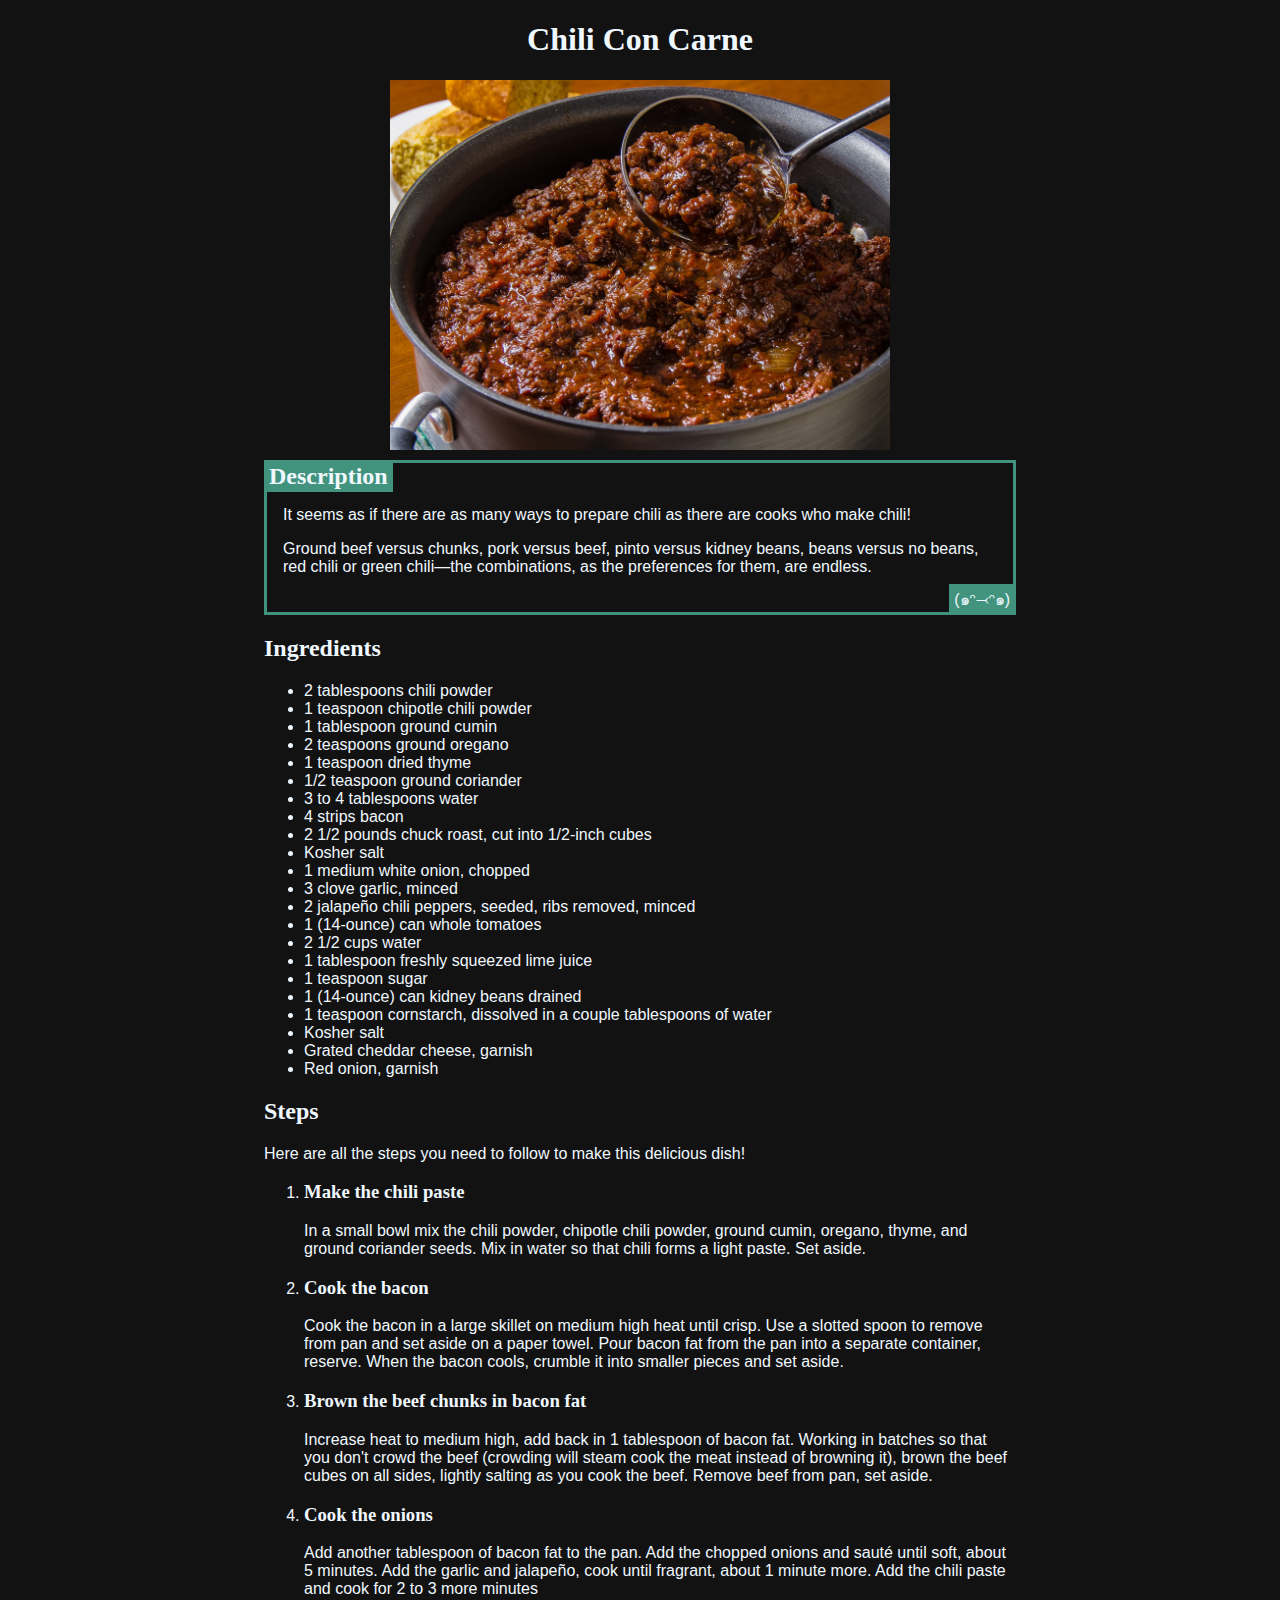
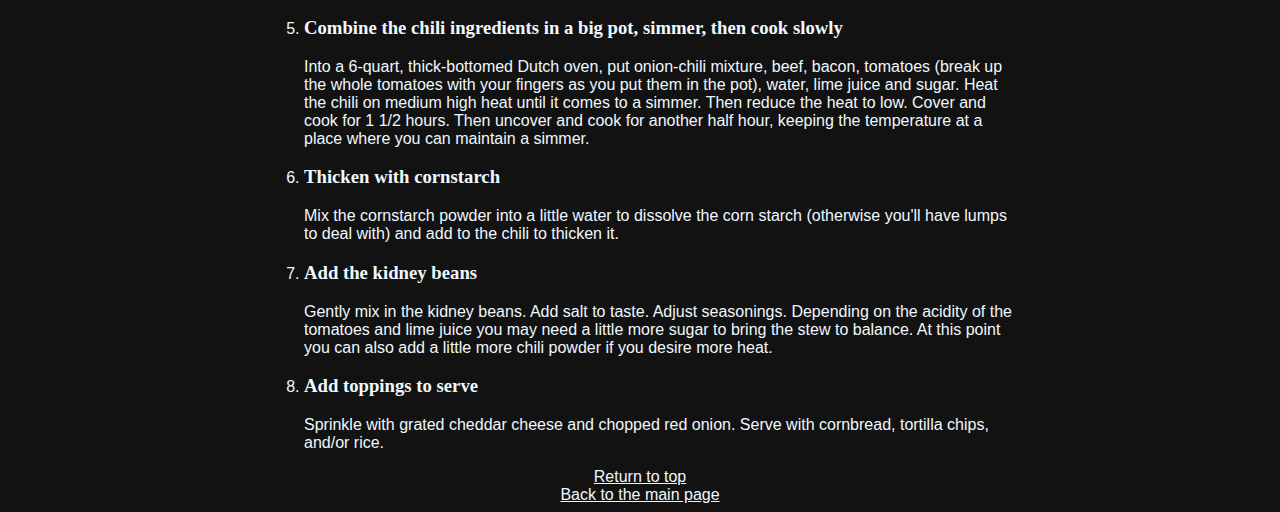
<file: recipes/chili-con-carne.html>
<!DOCTYPE html>
<html lang="en">
<head>
    <link rel="stylesheet" href="../styles.css">
    <meta charset="UTF-8">
    <title>Chili Con Carne Recipe</title>
</head>
<body>
    <h1 id="top">Chili Con Carne</h1>
    <img loading="lazy" class="center" src="../img/chili-con-carne.jpg" alt="A pot of chili con carne with ladel" width="500" height="370">
    <div class="elem">
        <h2 class="label">
            Description
        </h2>
        <p>
            It seems as if there are as many ways to prepare chili as there are cooks who make chili!
        </p>
        <p>
            Ground beef versus chunks, pork versus beef, pinto versus kidney beans, 
            beans versus no beans, red chili or green chili—the combinations,
            as the preferences for them, are endless.
        </p>
        <span class="endlabel">(๑ᵔ⤙ᵔ๑)</span>
    </div>
    <h2>Ingredients</h2>
    <ul>
        <li>2 tablespoons chili powder</li>
        <li>1 teaspoon chipotle chili powder</li>
        <li>1 tablespoon ground cumin</li>
        <li>2 teaspoons ground oregano</li>
        <li>1 teaspoon dried thyme</li>
        <li>1/2 teaspoon ground coriander</li>
        <li>3 to 4 tablespoons water</li>
        <li>4 strips bacon</li>
        <li>2 1/2 pounds chuck roast, cut into 1/2-inch cubes</li>
        <li>Kosher salt</li>
        <li>1 medium white onion, chopped</li>
        <li>3 clove garlic, minced</li>
        <li>2 jalapeño chili peppers, seeded, ribs removed, minced</li>
        <li>1 (14-ounce) can whole tomatoes</li>
        <li>2 1/2 cups water</li>
        <li>1 tablespoon freshly squeezed lime juice</li>
        <li>1 teaspoon sugar</li>
        <li>1 (14-ounce) can kidney beans drained</li>
        <li>1 teaspoon cornstarch, dissolved in a couple tablespoons of water</li>
        <li>Kosher salt</li>
        <li>Grated cheddar cheese, garnish</li>
        <li>Red onion, garnish</li>
    </ul>
    <h2>Steps</h2>
    <p>Here are all the steps you need to follow to make this delicious dish!</p>
    <ol>
        <li><h3>Make the chili paste</h3></li>
        <p>In a small bowl mix the chili powder, chipotle chili powder, ground cumin, oregano, thyme, and ground coriander seeds. Mix in water so that chili forms a light paste. Set aside.</p>
        <li><h3>Cook the bacon</h3></li>
        <p>Cook the bacon in a large skillet on medium high heat until crisp. Use a slotted spoon to remove from pan and set aside on a paper towel. Pour bacon fat from the pan into a separate container, reserve. When the bacon cools, crumble it into smaller pieces and set aside.</p>
        <li><h3>Brown the beef chunks in bacon fat</h3></li>
        <p>Increase heat to medium high, add back in 1 tablespoon of bacon fat. Working in batches so that you don't crowd the beef (crowding will steam cook the meat instead of browning it), brown the beef cubes on all sides, lightly salting as you cook the beef. Remove beef from pan, set aside.</p>
        <li><h3>Cook the onions</h3></li>
        <p>Add another tablespoon of bacon fat to the pan. Add the chopped onions and sauté until soft, about 5 minutes. Add the garlic and jalapeño, cook until fragrant, about 1 minute more. Add the chili paste and cook for 2 to 3 more minutes</p>
        <li><h3>Combine the chili ingredients in a big pot, simmer, then cook slowly</h3></li>
        <p>Into a 6-quart, thick-bottomed Dutch oven, put onion-chili mixture, beef, bacon, tomatoes (break up the whole tomatoes with your fingers as you put them in the pot), water, lime juice and sugar. Heat the chili on medium high heat until it comes to a simmer. Then reduce the heat to low. Cover and cook for 1 1/2 hours. Then uncover and cook for another half hour, keeping the temperature at a place where you can maintain a simmer.</p>
        <li><h3>Thicken with cornstarch</h3></li>
        <p>Mix the cornstarch powder into a little water to dissolve the corn starch (otherwise you'll have lumps to deal with) and add to the chili to thicken it.</p>
        <li><h3>Add the kidney beans</h3></li>
        <p>Gently mix in the kidney beans. Add salt to taste. Adjust seasonings. Depending on the acidity of the tomatoes and lime juice you may need a little more sugar to bring the stew to balance. At this point you can also add a little more chili powder if you desire more heat.</p>
        <li><h3>Add toppings to serve</h3></li>
        <p>Sprinkle with grated cheddar cheese and chopped red onion. Serve with cornbread, tortilla chips, and/or rice.</p>

        
    </ol>
    <div class="center">
        <a href="#top">Return to top</a>
        <br>
        <a href="../index.html">Back to the main page</a>
    </div>
</body>
</html>
</file>
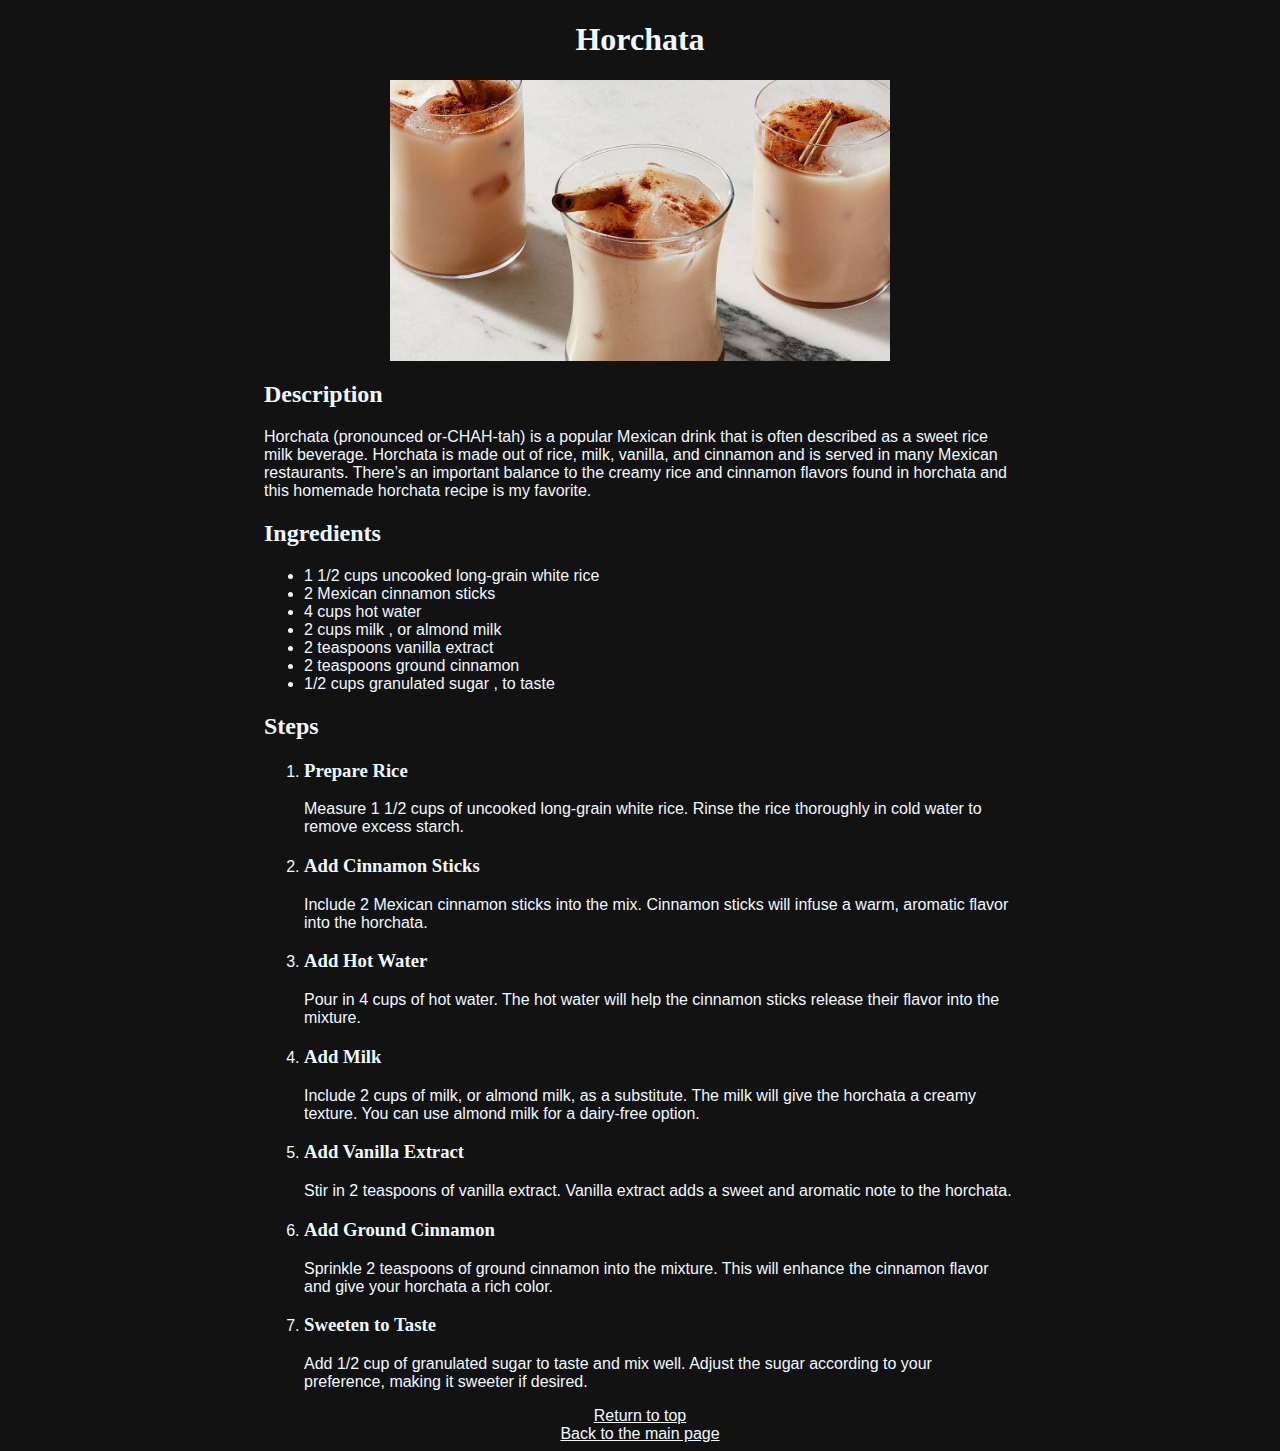
<file: recipes/horchata.html>
<!DOCTYPE html>
<html lang="en">
<head>
    <link rel="stylesheet" href="../styles.css">
    <meta charset="UTF-8">
    <title>Horchata</title>
</head>
<body>
    <h1 id="top">Horchata</h1>
    <img class="center" src="../img/horchata-2.jpg" alt="Horchata in glass cups" width="500" height="280">
    <h2>Description</h2>
    <p>
        Horchata (pronounced or-CHAH-tah) is a popular Mexican drink that is often described as a sweet rice milk beverage. Horchata is made out of rice, milk, vanilla, and cinnamon and is served in many Mexican restaurants.  There’s an important balance to the creamy rice and cinnamon flavors found in horchata and this homemade horchata recipe is my favorite.
    </p>
    <h2>Ingredients</h2>
    <ul>
        <li>1 1/2 cups uncooked long-grain white rice</li>
        <li>2 Mexican cinnamon sticks</li>
        <li>4 cups hot water</li>
        <li>2 cups milk , or almond milk</li>
        <li>2 teaspoons vanilla extract</li>
        <li>2 teaspoons ground cinnamon</li>
        <li>1/2 cups granulated sugar , to taste</li>
    </ul>
    <h2>Steps</h2>
    <ol>
        <li>
          <h3>Prepare Rice</h3>
          <p>Measure 1 1/2 cups of uncooked long-grain white rice. Rinse the rice thoroughly in cold water to remove excess starch.</p>
        </li>
        <li>
          <h3>Add Cinnamon Sticks</h3>
          <p>Include 2 Mexican cinnamon sticks into the mix. Cinnamon sticks will infuse a warm, aromatic flavor into the horchata.</p>
        </li>
        <li>
          <h3>Add Hot Water</h3>
          <p>Pour in 4 cups of hot water. The hot water will help the cinnamon sticks release their flavor into the mixture.</p>
        </li>
        <li>
          <h3>Add Milk</h3>
          <p>Include 2 cups of milk, or almond milk, as a substitute. The milk will give the horchata a creamy texture. You can use almond milk for a dairy-free option.</p>
        </li>
        <li>
          <h3>Add Vanilla Extract</h3>
          <p>Stir in 2 teaspoons of vanilla extract. Vanilla extract adds a sweet and aromatic note to the horchata.</p>
        </li>
        <li>
          <h3>Add Ground Cinnamon</h3>
          <p>Sprinkle 2 teaspoons of ground cinnamon into the mixture. This will enhance the cinnamon flavor and give your horchata a rich color.</p>
        </li>
        <li>
          <h3>Sweeten to Taste</h3>
          <p>Add 1/2 cup of granulated sugar to taste and mix well. Adjust the sugar according to your preference, making it sweeter if desired.</p>
        </li>
      </ol>
      
      <div class="center">
        <a href="#top">Return to top</a>
        <br>
        <a href="../index.html">Back to the main page</a>
      </div>
</body>
</html>
</file>
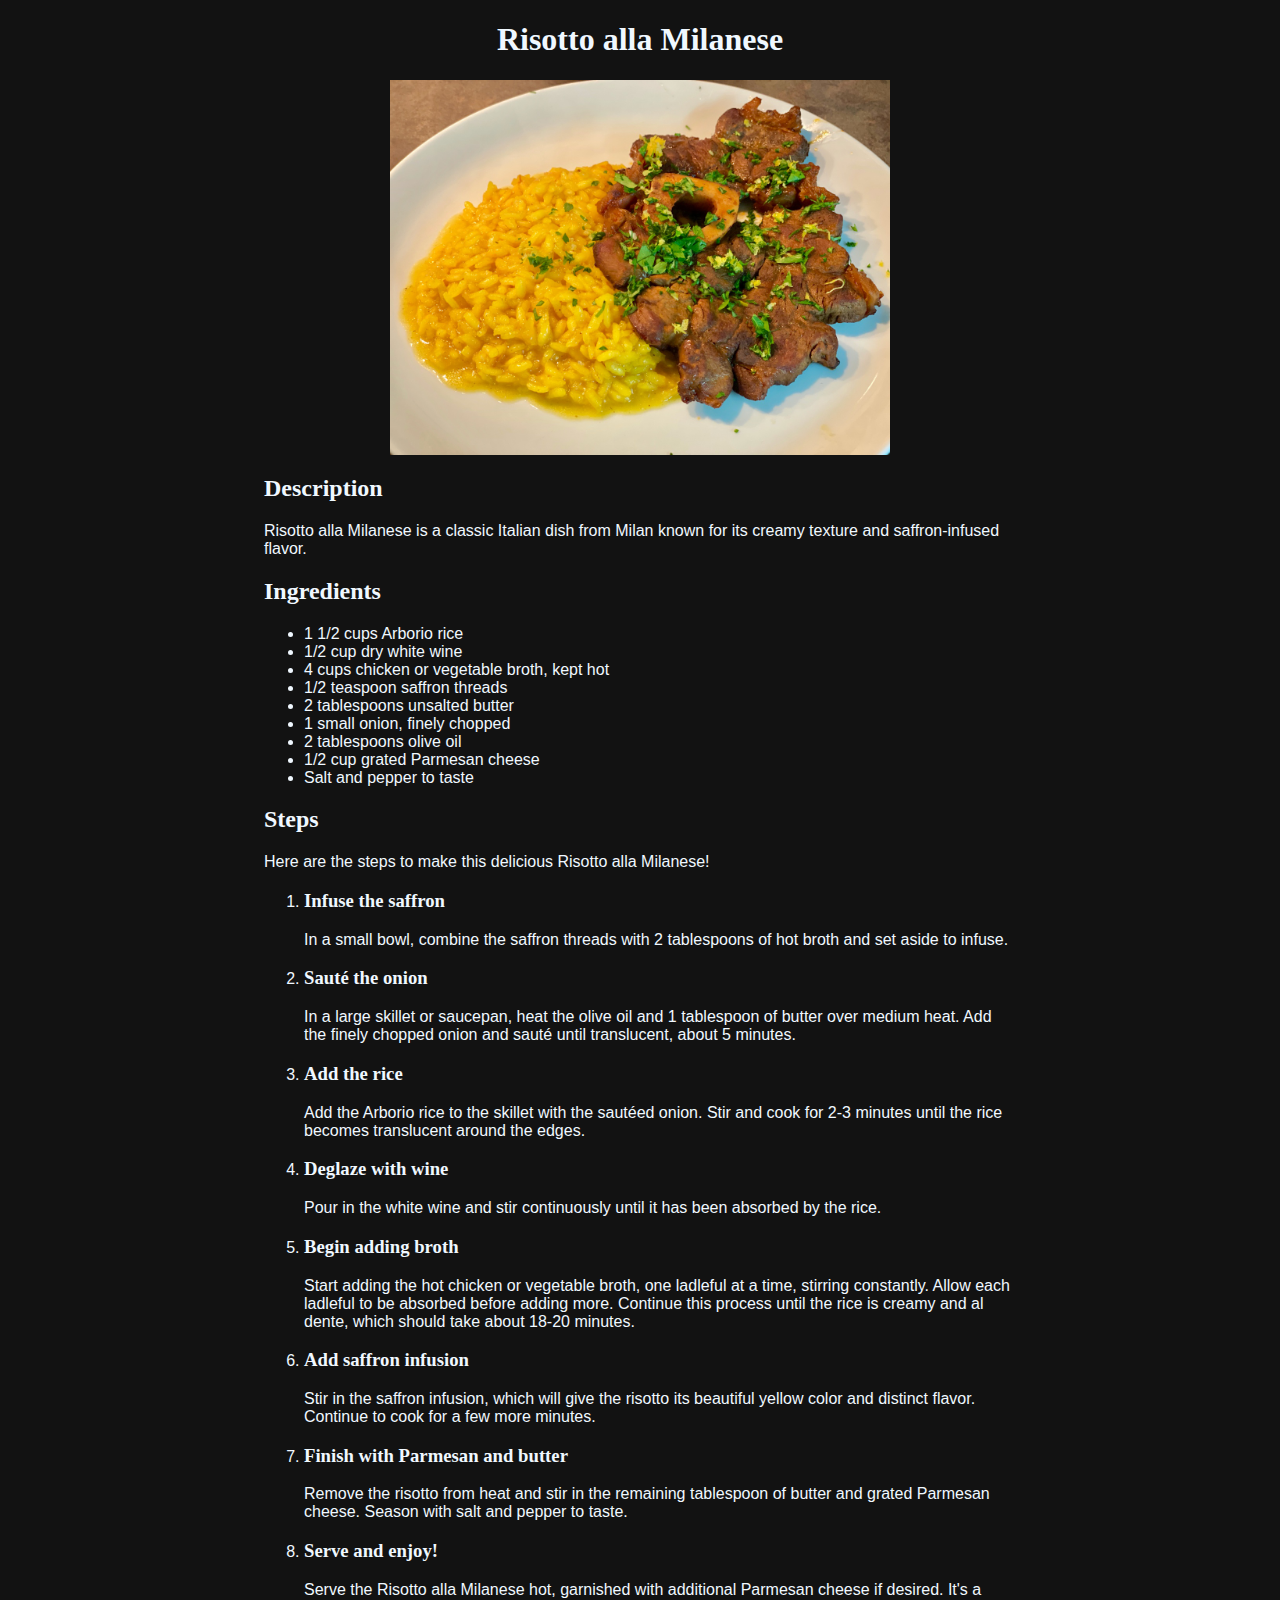
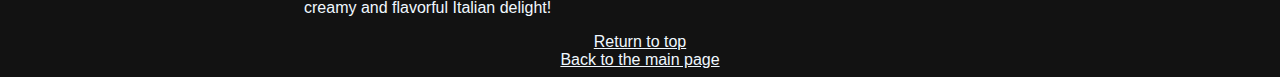
<file: recipes/risotto.html>
<!DOCTYPE html>
<html lang="en">
<head>
    <link rel="stylesheet" href="../styles.css">
    <meta charset="UTF-8">
    <title>Risotto alla Milanese Recipe</title>
</head>
<body>
    <h1 id="top">Risotto alla Milanese</h1>
    <img class="center" src="../img/risotto-alla-milanese.jpg" alt="A plate of Risotto alla Milanese" width="500" height="375">
    <h2>Description</h2>
    <p>
        Risotto alla Milanese is a classic Italian dish from Milan known for its creamy texture and saffron-infused flavor.
    </p>
    <h2>Ingredients</h2>
    <ul>
        <li>1 1/2 cups Arborio rice</li>
        <li>1/2 cup dry white wine</li>
        <li>4 cups chicken or vegetable broth, kept hot</li>
        <li>1/2 teaspoon saffron threads</li>
        <li>2 tablespoons unsalted butter</li>
        <li>1 small onion, finely chopped</li>
        <li>2 tablespoons olive oil</li>
        <li>1/2 cup grated Parmesan cheese</li>
        <li>Salt and pepper to taste</li>
    </ul>
    <h2>Steps</h2>
    <p>Here are the steps to make this delicious Risotto alla Milanese!</p>
    <ol>
        <li><h3>Infuse the saffron</h3></li>
        <p>In a small bowl, combine the saffron threads with 2 tablespoons of hot broth and set aside to infuse.</p>
        <li><h3>Sauté the onion</h3></li>
        <p>In a large skillet or saucepan, heat the olive oil and 1 tablespoon of butter over medium heat. Add the finely chopped onion and sauté until translucent, about 5 minutes.</p>
        <li><h3>Add the rice</h3></li>
        <p>Add the Arborio rice to the skillet with the sautéed onion. Stir and cook for 2-3 minutes until the rice becomes translucent around the edges.</p>
        <li><h3>Deglaze with wine</h3></li>
        <p>Pour in the white wine and stir continuously until it has been absorbed by the rice.</p>
        <li><h3>Begin adding broth</h3></li>
        <p>Start adding the hot chicken or vegetable broth, one ladleful at a time, stirring constantly. Allow each ladleful to be absorbed before adding more. Continue this process until the rice is creamy and al dente, which should take about 18-20 minutes.</p>
        <li><h3>Add saffron infusion</h3></li>
        <p>Stir in the saffron infusion, which will give the risotto its beautiful yellow color and distinct flavor. Continue to cook for a few more minutes.</p>
        <li><h3>Finish with Parmesan and butter</h3></li>
        <p>Remove the risotto from heat and stir in the remaining tablespoon of butter and grated Parmesan cheese. Season with salt and pepper to taste.</p>
        <li><h3>Serve and enjoy!</h3></li>
        <p>Serve the Risotto alla Milanese hot, garnished with additional Parmesan cheese if desired. It's a creamy and flavorful Italian delight!</p>
    </ol>
<div class="center">
        <a href="#top">Return to top</a>
        <br>
        <a href="../index.html">Back to the main page</a>
</div>
</body>
</html>
</file>
<file: styles.css>
body {
  padding-left: 20vw;
  padding-right: 20vw;
  background-color: rgb(18, 18, 18);
  color: aliceblue;
  font-family:lato, sans-serif;
}

img {
  width: 500px;
  height: auto
}

h1, h2, h3, h4, h5, h6 {
  font-family: "Monaco"
}

h1 {
  text-align: center;
}

a {
  color: aliceblue;
}

.center {
  text-align: center;
}

ol.center {
  text-align: justify;
  list-style-position: inside;
  padding-left: 22vw;
}

img.center {
  display: block;
  margin-left: auto;
  margin-right: auto;
}

hr {
  margin: 1.5em auto;
  border: 1px solid rgb(252, 192, 192, 10%);
}


div.elem {
  border: solid  #41937d 3px;
  margin: 10px auto;
  position: relative;
  padding-bottom: 20px;
}
.elem p {
  padding: 0 1em;
}

.label {
  background-color: #41937d;
  padding: 1px 5px 3px 2px;
  margin: 0;
  display: inline;
}

.endlabel {
  background-color: #41937d;
  padding: 3px 3px 0 5px;
  margin: 0;
  display: inline;
  position: absolute;
  bottom: 0;
  right: 0;

}

.container {
  display: flex;
  gap: 10px;
  align-items: flex-start;
  justify-content: center;
  margin: 10px auto;
  padding: 10px 0 20px 0;
  height: 150px;
  border-bottom: 1px solid rgb(252, 192, 192, 10%);
  position: relative;
}

.container span {
  font-family: "Monaco", sans-serif;
  font-weight: bold;
  padding-top: 5px;
}

.container img {
  width: 200px;
  height: 150px;
  object-fit: cover;
}
.v-container {
  height: 150px;
  width: 600px;
}
.v-container p {
  display: -webkit-box;
  -webkit-box-orient: vertical;
  -webkit-line-clamp: 3;
  overflow: hidden;
  text-overflow: ellipsis;
}

button {
  position: absolute;
  bottom: 30px;
  padding: 7px;
  background-color: transparent;
  color: white;
  border: 1px solid #424242;
  cursor: pointer;
}

#header {
  display: flex;
  justify-content: space-between;
  align-items: center;
}
#header img {
  width: 50px;
  height: auto;
}
</file>
